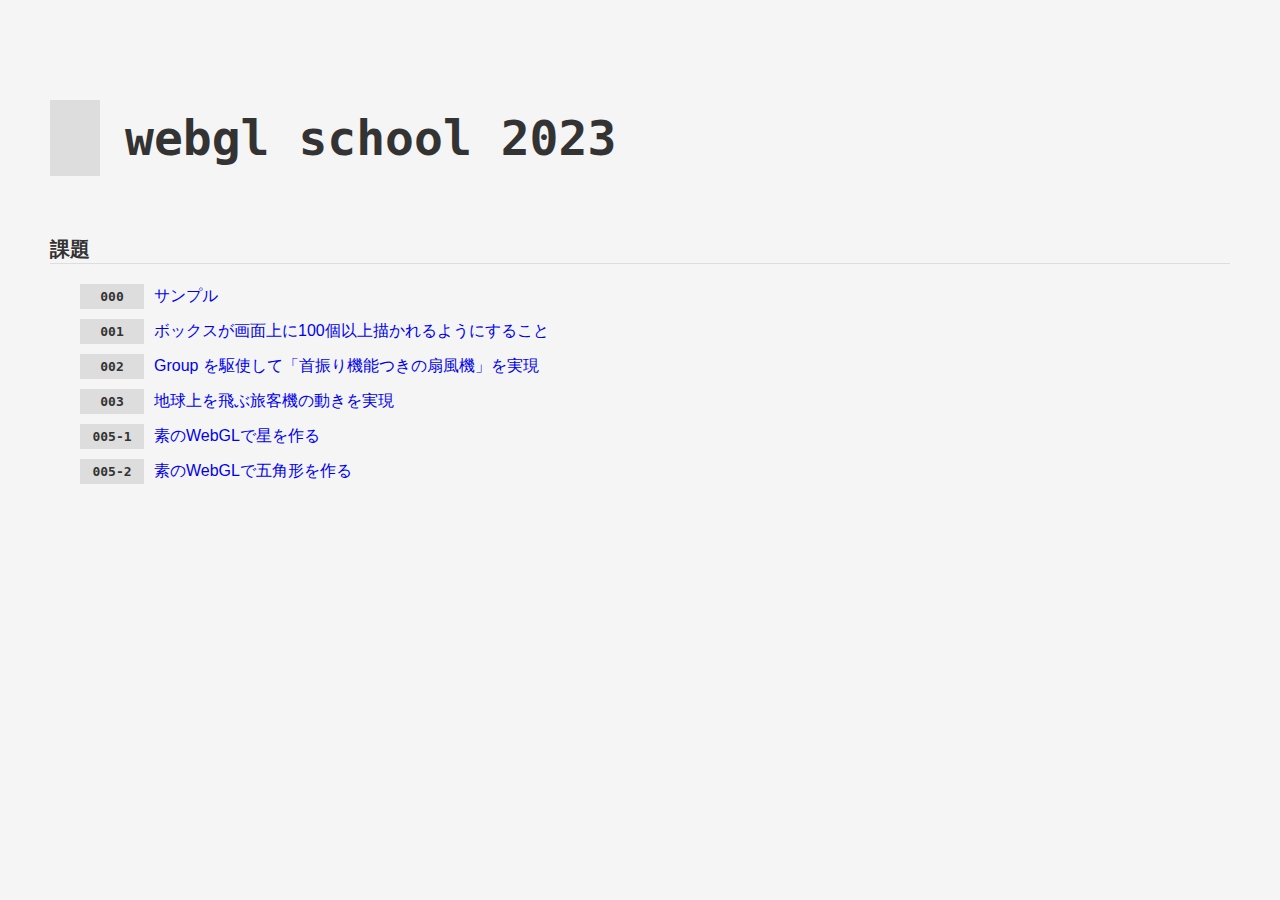
<file: index.html>
<!DOCTYPE html>
<html>
  <head>
    <meta charset="UTF-8">
    <style>
      * {margin: 0; padding: 0;}
      html, body {
        background-color: whitesmoke;
        color: #333;
        font-family: monospace;
      }
      h1 {
        border-left: 50px solid #ddd;
        font-size: 48px;
        margin: 50px 0px;
        padding: 10px 25px;
      }
      h2 {
        margin: 50px 0px 20px;
        padding: 10px 0px 0px;
        border-bottom: 1px solid #ddd;
      }
      p {
        font-family: sans-serif;
        margin: 10px 20px 0px;
      }
      a {
        text-decoration: none;
      }
      a:hover {
        text-decoration: underline;
      }
      #wrap {
        padding: 50px;
      }
      .number {
        background-color: #ddd;
        font-family: monospace;
        font-weight: bold;
        text-align: center;
        min-width: 64px;
        margin: 0px 10px;
        padding: 5px 0px;
        display: inline-block;
      }
    </style>
  </head>
  <body>
    <div id="wrap">
      <h1>webgl school 2023</h1>
      <h2>課題</h2>
      <p><span class="number">000</span><a href="./000">サンプル</a></p>
      <p><span class="number">001</span><a href="./001">ボックスが画面上に100個以上描かれるようにすること</a></p>
      <p><span class="number">002</span><a href="./002">Group を駆使して「首振り機能つきの扇風機」を実現</a></p>
      <p><span class="number">003</span><a href="./003">地球上を飛ぶ旅客機の動きを実現</a></p>
      <p><span class="number">005-1</span><a href="./005-1">素のWebGLで星を作る</a></p>
      <p><span class="number">005-2</span><a href="./005-2">素のWebGLで五角形を作る</a></p>
    </div>
  </body>
</html>
</file>
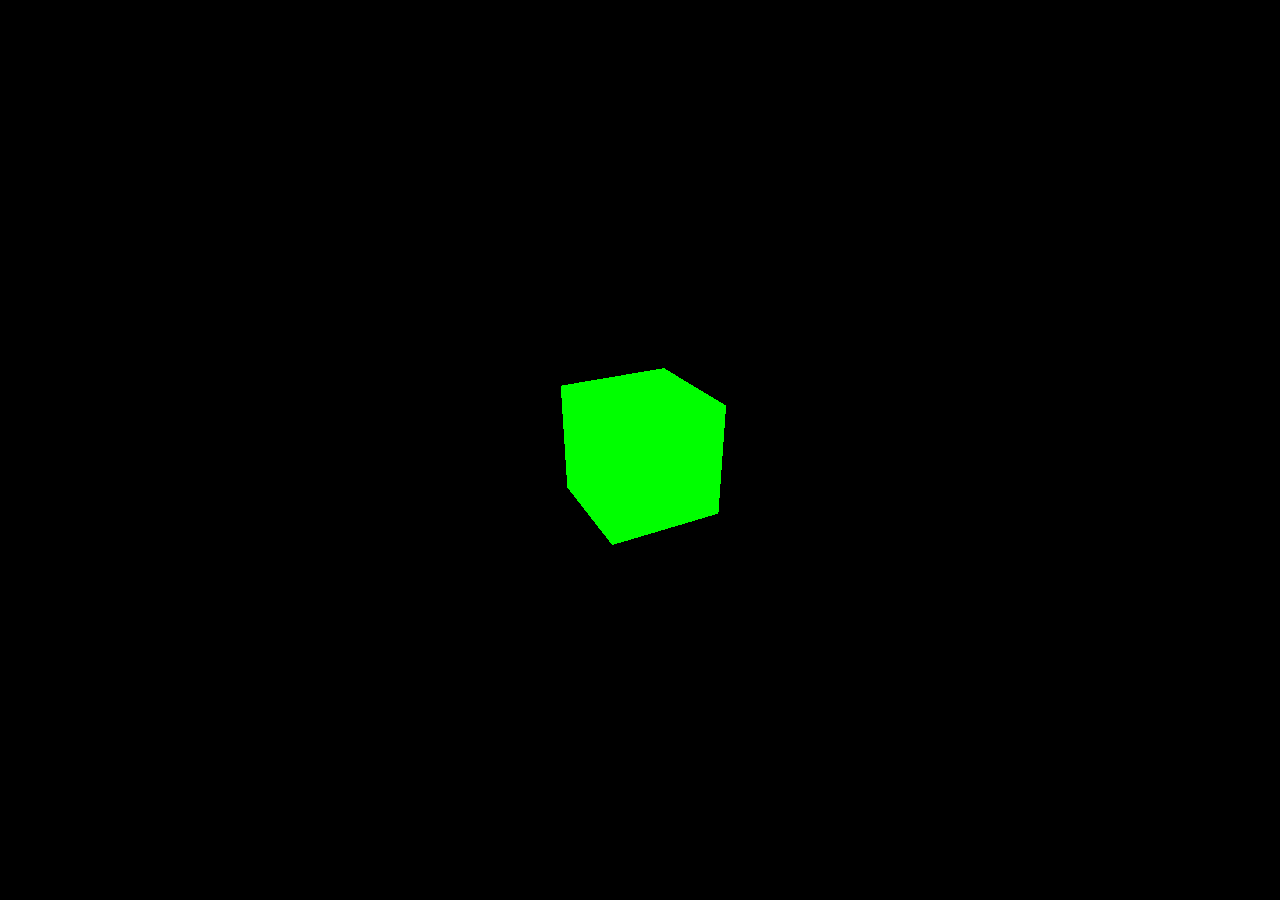
<file: 000/index.html>
<!DOCTYPE html>
<html>
  <head>
    <meta charset="UTF-8">
    <script src="script.js" type="module"></script>
    <link href="https://fonts.googleapis.com/css2?family=EB+Garamond:wght@500&display=swap" rel="stylesheet">
    <style>
      * {margin: 0; padding: 0;}
      html, body {
        overflow: hidden;
        position: relative;
        font-family: 'EB Garamond', serif;
      }
      .flame {
        width: 100%;
        height: 100%;
        position: absolute;
        top: 0;
        left: 0;
        z-index: 1000;
      }
    </style>
  </head>
  <body>
    <div id="webgl"></div>
  </body>
</html>
</file>
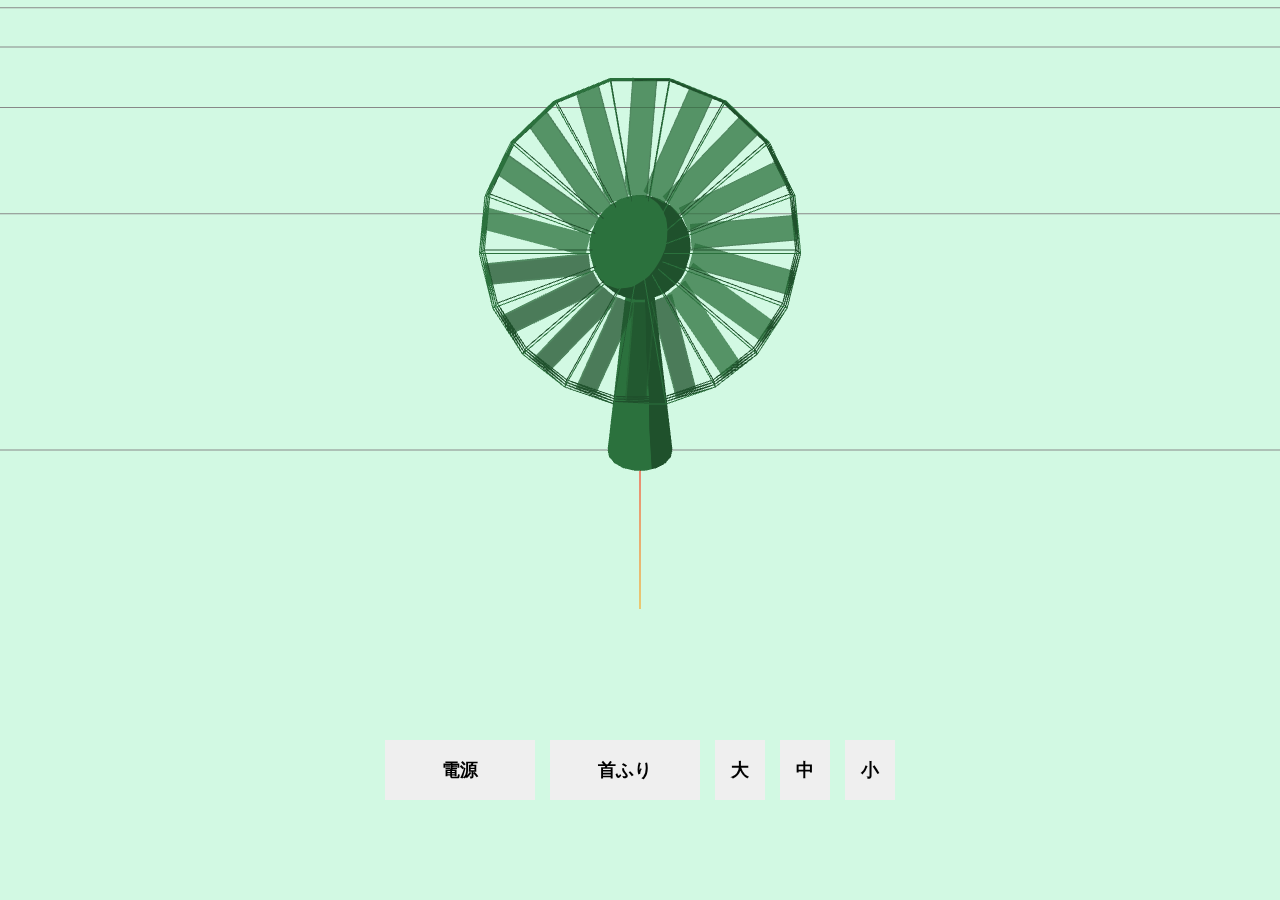
<file: 002/index.html>
<!DOCTYPE html>
<html>
  <head>
    <meta charset="UTF-8">
    <script src="script.js" type="module"></script>
    <style>
      * {margin: 0; padding: 0;}
      html, body {
        overflow: hidden;
      }
      .buttons {
        position: absolute;
        z-index: 100;
        bottom: 100px;
        left: 50%;
        transform: translateX(-50%);
        display: flex;
        /* flex-wrap: wrap; */
        /* width: 200px; */
        gap: 15px;
      }

      button {
        display: block;
        cursor: pointer;
        flex-shrink: 1;
        height: 60px;
        font-size: 18px;
        font-weight: 700;
        width: 33.33333%;
        width: 50px;
        border: none;
      }

      .power, .swing {
        flex-shrink: 0;
        width: 150px;
        /* border-radius: 60px; */
      }
    </style>
  </head>
  <body>
    <div id="webgl"></div>
    <div class="buttons">
      <button class="power">電源</button>
      <button class="swing">首ふり</button>
      <button class="high">大</button>
      <button class="mid">中</button>
      <button class="low">小</button>
    </div>
  </body>
</html>
</file>
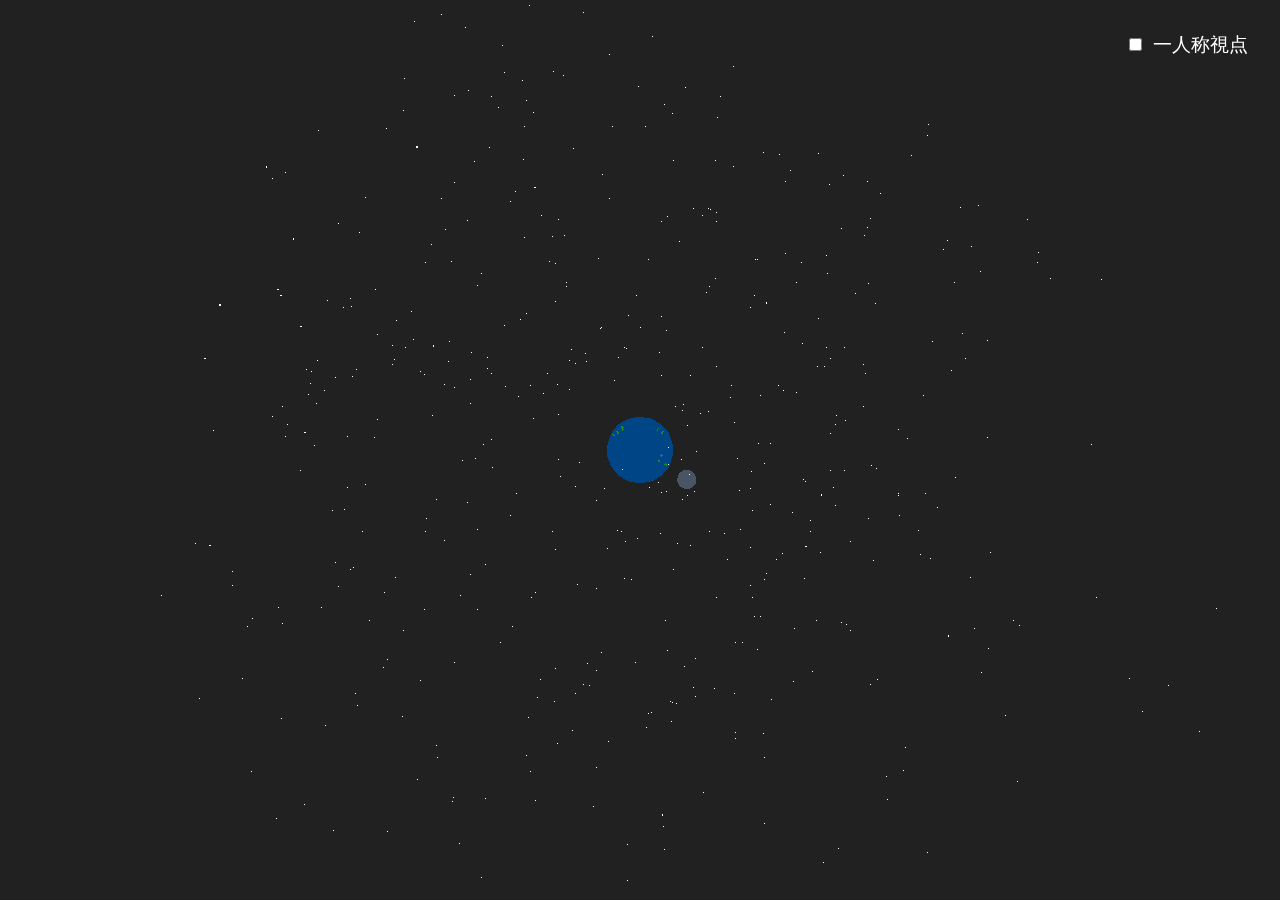
<file: 003/index.html>
<!DOCTYPE html>
<html>
  <head>
    <meta charset="UTF-8">
    <script src="script.js" type="module"></script>
    <style>
      * {margin: 0; padding: 0;}
      html, body {
        overflow: hidden;
      }
      .controller {
        position: absolute;
        top: 0;
        right: 0;
        padding: 2rem;
        color: #fff;
        font-size: 1.2rem;

        input {
          margin-right: .5em;
        }
      }
    </style>
  </head>
  <body>
    <div id="webgl"></div>
    <div class="controller">
      <label><input type="checkbox" name="viewChange" id="viewChange"> 一人称視点</label>
      <!-- <p>キーボード↓：着陸</p>
      <p>キーボード↑：離陸</p>
      <p>キーボード→：右旋回</p>
      <p>キーボード←：左旋回</p> -->
    </div>
    <script src="https://cdnjs.cloudflare.com/ajax/libs/gsap/3.12.0/gsap.min.js"></script>
  </body>
</html>
</file>
